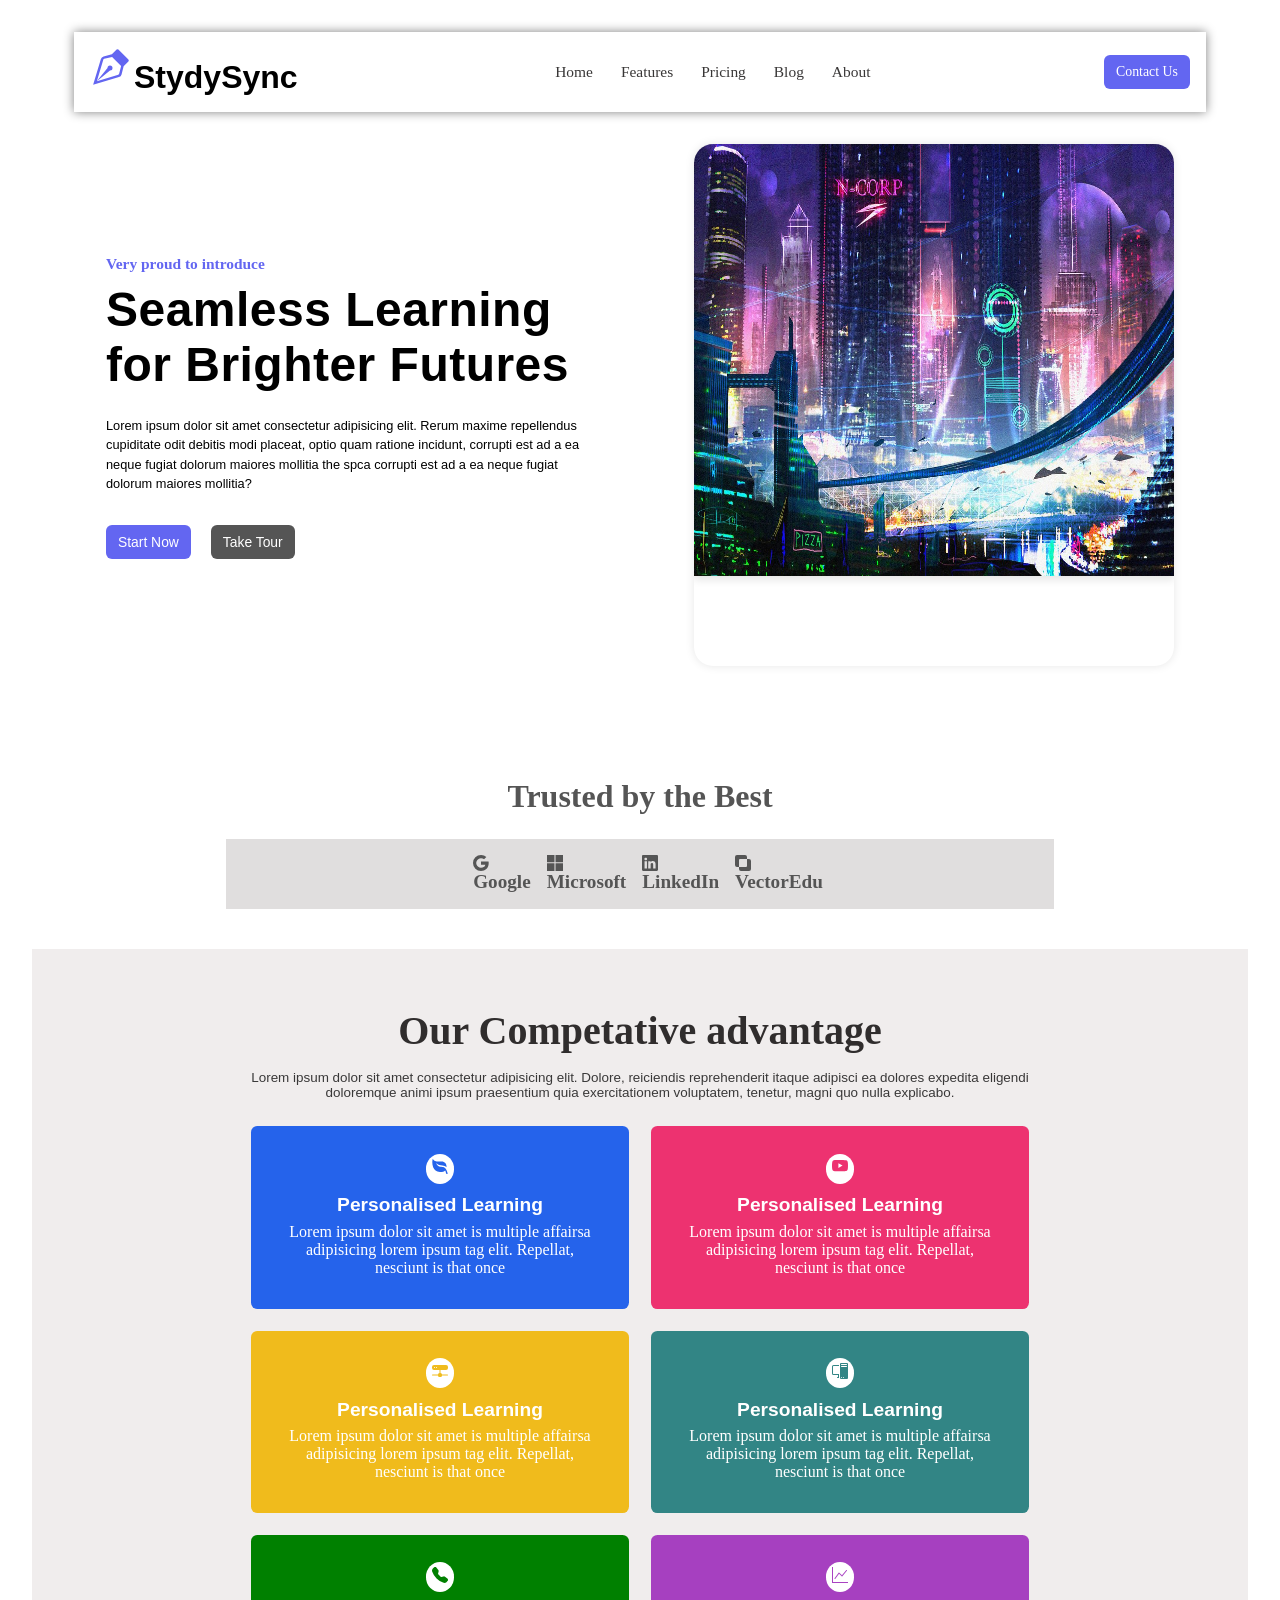
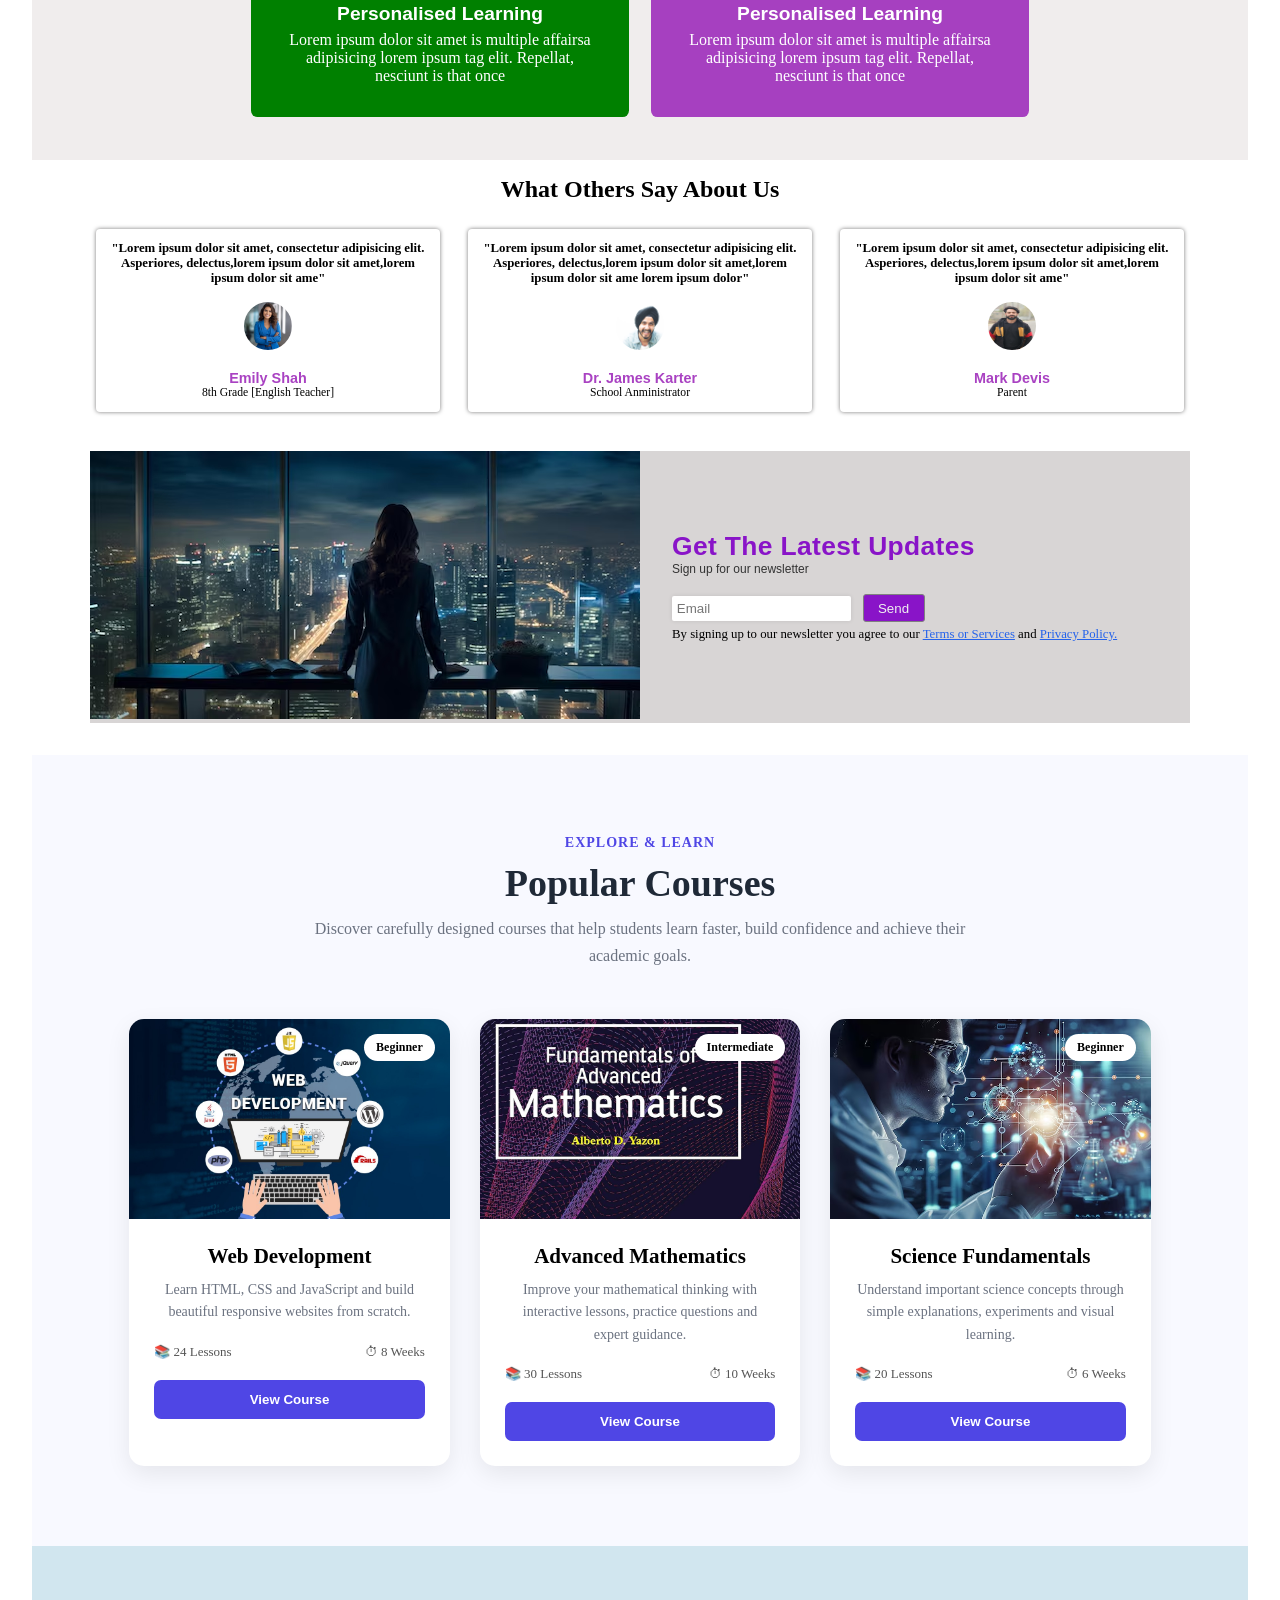
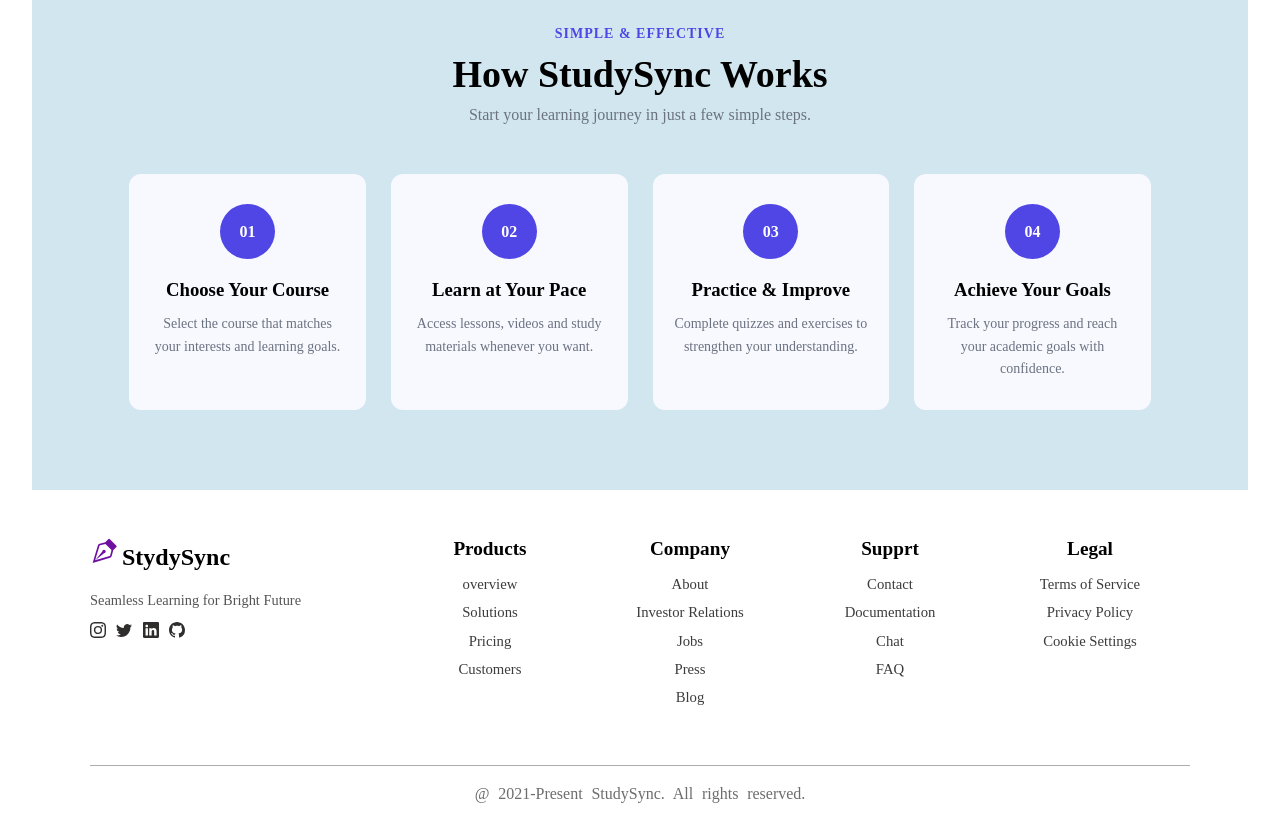
<file: index.html>
<!doctype html>
<html lang="en">
  <head>
    <meta charset="UTF-8" />
    <meta name="viewport" content="width=device-width, initial-scale=1.0" />
    <title>StudySync</title>
    <link rel="stylesheet" href="style.css" />
  </head>
  <body>
    <div class="Whole-project">
      <!-- navbar -->
      <header class="header-content">
        <a href="#">
          <svg
            class="logo-icon"
            xmlns="http://www.w3.org/2000/svg"
            width="40"
            height="40"
            fill="currentColor"
            class="bi bi-vector-pen mt-2"
            viewBox="0 0 16 16">
            <path
              fill-rule="evenodd"
              d="M10.646.646a.5.5 0 0 1 .708 0l4 4a.5.5 0 0 1 0 .708l-1.902 1.902-.829 3.313a1.5 1.5 0 0 1-1.024 1.073L1.254 14.746 4.358 4.4A1.5 1.5 0 0 1 5.43 3.377l3.313-.828zm-1.8 2.908-3.173.793a.5.5 0 0 0-.358.342l-2.57 8.565 8.567-2.57a.5.5 0 0 0 .34-.357l.794-3.174-3.6-3.6z" />
            <path
              fill-rule="evenodd"
              d="M2.832 13.228 8 9a1 1 0 1 0-1-1l-4.228 5.168-.026.086z" />
          </svg>
          <span class="logo-text">StydySync</span>
        </a>
        <nav class="nav">
          <a href="#Home" class="nav-link">Home</a>
          <a href="#Feature" class="nav-link">Features</a>
          <a href="#Pricing" class="nav-link">Pricing</a>
          <a href="#Blog" class="nav-link">Blog</a>
          <a href="#About" class="nav-link">About</a>
        </nav>
        <a href="#Contact" class="contact">Contact Us</a>
        <button type="button" class="menu-btn">
          <svg
            xmlns="http://www.w3.org/2000/svg"
            width="16"
            height="16"
            fill="currentColor"
            class="bi bi-menu-up menu-icon"
            viewBox="0 0 16 16">
            <path
              d="M7.646 15.854a.5.5 0 0 0 .708 0L10.207 14H14a2 2 0 0 0 2-2V3a2 2 0 0 0-2-2H2a2 2 0 0 0-2 2v9a2 2 0 0 0 2 2h3.793zM1 9V6h14v3zm14 1v2a1 1 0 0 1-1 1h-3.793a1 1 0 0 0-.707.293l-1.5 1.5-1.5-1.5A1 1 0 0 0 5.793 13H2a1 1 0 0 1-1-1v-2zm0-5H1V3a1 1 0 0 1 1-1h12a1 1 0 0 1 1 1zM2 11.5a.5.5 0 0 0 .5.5h8a.5.5 0 0 0 0-1h-8a.5.5 0 0 0-.5.5m0-4a.5.5 0 0 0 .5.5h11a.5.5 0 0 0 0-1h-11a.5.5 0 0 0-.5.5m0-4a.5.5 0 0 0 .5.5h6a.5.5 0 0 0 0-1h-6a.5.5 0 0 0-.5.5" />
          </svg>
        </button>
      </header>

      <main class="main-body">
        <!-- hero-section -->
        <div class="container">
          <div class="left-container">
            <p class="small-text">Very proud to introduce</p>
            <h1 class="head-text">Seamless Learning for Brighter Futures</h1>
            <p class="caption">
              Lorem ipsum dolor sit amet consectetur adipisicing elit. Rerum
              maxime repellendus cupiditate odit debitis modi placeat, optio
              quam ratione incidunt, corrupti est ad a ea neque fugiat dolorum
              maiores mollitia the spca corrupti est ad a ea neque fugiat
              dolorum maiores mollitia?
            </p>
            <div class="btn-row">
              <button class="btn">Start Now</button>
              <button class="btn-1">Take Tour</button>
            </div>
          </div>
          <div class="right-container">
            <img class="img1" src="img1.jpg" />
          </div>
        </div>

        <!-- hero end -->
        <div class="hero-end">
          <h1 class="head">Trusted by the Best</h1>
          <div class="trusted-section">
            <div class="trusted-1">
              <svg
                xmlns="http://www.w3.org/2000/svg"
                width="16"
                height="16"
                fill="currentColor"
                class="bi bi-google"
                viewBox="0 0 16 16">
                <path
                  d="M15.545 6.558a9.4 9.4 0 0 1 .139 1.626c0 2.434-.87 4.492-2.384 5.885h.002C11.978 15.292 10.158 16 8 16A8 8 0 1 1 8 0a7.7 7.7 0 0 1 5.352 2.082l-2.284 2.284A4.35 4.35 0 0 0 8 3.166c-2.087 0-3.86 1.408-4.492 3.304a4.8 4.8 0 0 0 0 3.063h.003c.635 1.893 2.405 3.301 4.492 3.301 1.078 0 2.004-.276 2.722-.764h-.003a3.7 3.7 0 0 0 1.599-2.431H8v-3.08z" />
              </svg>
              <h2 class="trusted-text">Google</h2>
            </div>
            <div class="trusted-1">
              <svg
                class="icon"
                xmlns="http://www.w3.org/2000/svg"
                width="16"
                height="16"
                fill="currentColor"
                class="bi bi-microsoft"
                viewBox="0 0 16 16">
                <path
                  d="M7.462 0H0v7.19h7.462zM16 0H8.538v7.19H16zM7.462 8.211H0V16h7.462zm8.538 0H8.538V16H16z" />
              </svg>
              <h2 class="trusted-text">Microsoft</h2>
            </div>
            <div class="trusted-1">
              <svg
                xmlns="http://www.w3.org/2000/svg"
                width="16"
                height="16"
                fill="currentColor"
                class="bi bi-linkedin"
                viewBox="0 0 16 16">
                <path
                  d="M0 1.146C0 .513.526 0 1.175 0h13.65C15.474 0 16 .513 16 1.146v13.708c0 .633-.526 1.146-1.175 1.146H1.175C.526 16 0 15.487 0 14.854zm4.943 12.248V6.169H2.542v7.225zm-1.2-8.212c.837 0 1.358-.554 1.358-1.248-.015-.709-.52-1.248-1.342-1.248S2.4 3.226 2.4 3.934c0 .694.521 1.248 1.327 1.248zm4.908 8.212V9.359c0-.216.016-.432.08-.586.173-.431.568-.878 1.232-.878.869 0 1.216.662 1.216 1.634v3.865h2.401V9.25c0-2.22-1.184-3.252-2.764-3.252-1.274 0-1.845.7-2.165 1.193v.025h-.016l.016-.025V6.169h-2.4c.03.678 0 7.225 0 7.225z" />
              </svg>
              <h2 class="trusted-text">LinkedIn</h2>
            </div>
            <div class="trusted-1">
              <svg
                xmlns="http://www.w3.org/2000/svg"
                width="16"
                height="16"
                fill="currentColor"
                class="bi bi-exclude"
                viewBox="0 0 16 16">
                <path
                  d="M0 2a2 2 0 0 1 2-2h8a2 2 0 0 1 2 2v2h2a2 2 0 0 1 2 2v8a2 2 0 0 1-2 2H6a2 2 0 0 1-2-2v-2H2a2 2 0 0 1-2-2zm12 2H5a1 1 0 0 0-1 1v7h7a1 1 0 0 0 1-1z" />
              </svg>
              <h2 class="trusted-text">VectorEdu</h2>
            </div>
          </div>
        </div>
      </main>

      <!--card section-->
      <div class="card">
        <div class="card-body-1">
          <div class="card-head">
            <h2 class="card-heading">Our Competative advantage</h2>
            <p class="card-caption">
              Lorem ipsum dolor sit amet consectetur adipisicing elit. Dolore,
              reiciendis reprehenderit itaque adipisci ea dolores expedita
              eligendi doloremque animi ipsum praesentium quia exercitationem
              voluptatem, tenetur, magni quo nulla explicabo.
            </p>
          </div>

          <div class="card-body-2">
            <div class="cardss cardss-1">
              <div class="icon-div">
                <svg
                  xmlns="http://www.w3.org/2000/svg"
                  width="16"
                  height="16"
                  fill="currentColor"
                  class="bi bi-leaf-fill card-icon-1"
                  viewBox="0 0 16 16">
                  <path
                    d="M1.4 1.7c.217.289.65.84 1.725 1.274 1.093.44 2.885.774 5.834.528 2.02-.168 3.431.51 4.326 1.556C14.161 6.082 14.5 7.41 14.5 8.5q0 .344-.027.734C13.387 8.252 11.877 7.76 10.39 7.5c-2.016-.288-4.188-.445-5.59-2.045-.142-.162-.402-.102-.379.112.108.985 1.104 1.82 1.844 2.308 2.37 1.566 5.772-.118 7.6 3.071.505.8 1.374 2.7 1.75 4.292.07.298-.066.611-.354.715a.7.7 0 0 1-.161.042 1 1 0 0 1-1.08-.794c-.13-.97-.396-1.913-.868-2.77C12.173 13.386 10.565 14 8 14c-1.854 0-3.32-.544-4.45-1.435-1.124-.887-1.889-2.095-2.39-3.383-1-2.562-1-5.536-.65-7.28L.73.806z" />
                </svg>
              </div>
              <h3 class="cardss-head">Personalised Learning</h3>
              <p class="cardss-caption">
                Lorem ipsum dolor sit amet is multiple affairsa adipisicing
                lorem ipsum tag elit. Repellat, nesciunt is that once
              </p>
            </div>

            <div class="cardss cardss-2">
              <div class="icon-div">
                <svg
                  xmlns="http://www.w3.org/2000/svg"
                  width="16"
                  height="16"
                  fill="currentColor"
                  class="bi bi-youtube card-icon-2"
                  viewBox="0 0 16 16">
                  <path
                    d="M8.051 1.999h.089c.822.003 4.987.033 6.11.335a2.01 2.01 0 0 1 1.415 1.42c.101.38.172.883.22 1.402l.01.104.022.26.008.104c.065.914.073 1.77.074 1.957v.075c-.001.194-.01 1.108-.082 2.06l-.008.105-.009.104c-.05.572-.124 1.14-.235 1.558a2.01 2.01 0 0 1-1.415 1.42c-1.16.312-5.569.334-6.18.335h-.142c-.309 0-1.587-.006-2.927-.052l-.17-.006-.087-.004-.171-.007-.171-.007c-1.11-.049-2.167-.128-2.654-.26a2.01 2.01 0 0 1-1.415-1.419c-.111-.417-.185-.986-.235-1.558L.09 9.82l-.008-.104A31 31 0 0 1 0 7.68v-.123c.002-.215.01-.958.064-1.778l.007-.103.003-.052.008-.104.022-.26.01-.104c.048-.519.119-1.023.22-1.402a2.01 2.01 0 0 1 1.415-1.42c.487-.13 1.544-.21 2.654-.26l.17-.007.172-.006.086-.003.171-.007A100 100 0 0 1 7.858 2zM6.4 5.209v4.818l4.157-2.408z" />
                </svg>
              </div>
              <h3 class="cardss-head">Personalised Learning</h3>
              <p class="cardss-caption">
                Lorem ipsum dolor sit amet is multiple affairsa adipisicing
                lorem ipsum tag elit. Repellat, nesciunt is that once
              </p>
            </div>

            <div class="cardss cardss-3">
              <div class="icon-div">
                <svg
                  xmlns="http://www.w3.org/2000/svg"
                  width="16"
                  height="16"
                  fill="currentColor"
                  class="bi bi-hdd-network-fill card-icon-3"
                  viewBox="0 0 16 16">
                  <path
                    d="M2 2a2 2 0 0 0-2 2v1a2 2 0 0 0 2 2h5.5v3A1.5 1.5 0 0 0 6 11.5H.5a.5.5 0 0 0 0 1H6A1.5 1.5 0 0 0 7.5 14h1a1.5 1.5 0 0 0 1.5-1.5h5.5a.5.5 0 0 0 0-1H10A1.5 1.5 0 0 0 8.5 10V7H14a2 2 0 0 0 2-2V4a2 2 0 0 0-2-2zm.5 3a.5.5 0 1 1 0-1 .5.5 0 0 1 0 1m2 0a.5.5 0 1 1 0-1 .5.5 0 0 1 0 1" />
                </svg>
              </div>
              <h3 class="cardss-head">Personalised Learning</h3>
              <p class="cardss-caption">
                Lorem ipsum dolor sit amet is multiple affairsa adipisicing
                lorem ipsum tag elit. Repellat, nesciunt is that once
              </p>
            </div>

            <div class="cardss cardss-4">
              <div class="icon-div">
                <svg
                  xmlns="http://www.w3.org/2000/svg"
                  width="16"
                  height="16"
                  fill="currentColor"
                  class="bi bi-pc-display card-icon-4"
                  viewBox="0 0 16 16">
                  <path
                    d="M8 1a1 1 0 0 1 1-1h6a1 1 0 0 1 1 1v14a1 1 0 0 1-1 1H9a1 1 0 0 1-1-1zm1 13.5a.5.5 0 1 0 1 0 .5.5 0 0 0-1 0m2 0a.5.5 0 1 0 1 0 .5.5 0 0 0-1 0M9.5 1a.5.5 0 0 0 0 1h5a.5.5 0 0 0 0-1zM9 3.5a.5.5 0 0 0 .5.5h5a.5.5 0 0 0 0-1h-5a.5.5 0 0 0-.5.5M1.5 2A1.5 1.5 0 0 0 0 3.5v7A1.5 1.5 0 0 0 1.5 12H6v2h-.5a.5.5 0 0 0 0 1H7v-4H1.5a.5.5 0 0 1-.5-.5v-7a.5.5 0 0 1 .5-.5H7V2z" />
                </svg>
              </div>
              <h3 class="cardss-head">Personalised Learning</h3>
              <p class="cardss-caption">
                Lorem ipsum dolor sit amet is multiple affairsa adipisicing
                lorem ipsum tag elit. Repellat, nesciunt is that once
              </p>
            </div>

            <div class="cardss cardss-5">
              <div class="icon-div">
                <svg
                  xmlns="http://www.w3.org/2000/svg"
                  width="16"
                  height="16"
                  fill="currentColor"
                  class="bi bi-telephone-fill card-icon-5"
                  viewBox="0 0 16 16">
                  <path
                    fill-rule="evenodd"
                    d="M1.885.511a1.745 1.745 0 0 1 2.61.163L6.29 2.98c.329.423.445.974.315 1.494l-.547 2.19a.68.68 0 0 0 .178.643l2.457 2.457a.68.68 0 0 0 .644.178l2.189-.547a1.75 1.75 0 0 1 1.494.315l2.306 1.794c.829.645.905 1.87.163 2.611l-1.034 1.034c-.74.74-1.846 1.065-2.877.702a18.6 18.6 0 0 1-7.01-4.42 18.6 18.6 0 0 1-4.42-7.009c-.362-1.03-.037-2.137.703-2.877z" />
                </svg>
              </div>
              <h3 class="cardss-head">Personalised Learning</h3>
              <p class="cardss-caption">
                Lorem ipsum dolor sit amet is multiple affairsa adipisicing
                lorem ipsum tag elit. Repellat, nesciunt is that once
              </p>
            </div>

            <div class="cardss cardss-6">
              <div class="icon-div">
                <svg
                  xmlns="http://www.w3.org/2000/svg"
                  width="16"
                  height="16"
                  fill="currentColor"
                  class="bi bi-graph-up card-icon-6"
                  viewBox="0 0 16 16">
                  <path
                    fill-rule="evenodd"
                    d="M0 0h1v15h15v1H0zm14.817 3.113a.5.5 0 0 1 .07.704l-4.5 5.5a.5.5 0 0 1-.74.037L7.06 6.767l-3.656 5.027a.5.5 0 0 1-.808-.588l4-5.5a.5.5 0 0 1 .758-.06l2.609 2.61 4.15-5.073a.5.5 0 0 1 .704-.07" />
                </svg>
              </div>
              <h3 class="cardss-head">Personalised Learning</h3>
              <p class="cardss-caption">
                Lorem ipsum dolor sit amet is multiple affairsa adipisicing
                lorem ipsum tag elit. Repellat, nesciunt is that once
              </p>
            </div>
          </div>
        </div>
      </div>

      <!-- testimonial section -->
      <div class="testimonial-section">
        <h2 class="testimonial-head">What Others Say About Us</h2>
        <div class="testimonials">
          <div class="testimonial">
            <p class="feedback">
              "Lorem ipsum dolor sit amet, consectetur adipisicing elit.
              Asperiores, delectus,lorem ipsum dolor sit amet,lorem ipsum dolor
              sit ame"
            </p>
            <img class="customers" src="face1.avif" />

            <h4 class="names">Emily Shah</h4>
            <p class="passion">8th Grade [English Teacher]</p>
          </div>
          <div class="testimonial">
            <p class="feedback">
              "Lorem ipsum dolor sit amet, consectetur adipisicing elit.
              Asperiores, delectus,lorem ipsum dolor sit amet,lorem ipsum dolor
              sit ame lorem ipsum dolor"
            </p>
            <img class="customers" src="face7.jpg" />

            <h4 class="names">Dr. James Karter</h4>
            <p class="passion">School Anministrator</p>
          </div>
          <div class="testimonial">
            <p class="feedback">
              "Lorem ipsum dolor sit amet, consectetur adipisicing elit.
              Asperiores, delectus,lorem ipsum dolor sit amet,lorem ipsum dolor
              sit ame"
            </p>
            <img class="customers" src="face6.jpg" />

            <h4 class="names">Mark Devis</h4>
            <p class="passion">Parent</p>
          </div>
        </div>
      </div>

      <!-- newsletter section -->
      <div class="newsletter-section">
        <div class="newletter">
          <div style="overflow: hidden">
            <img class="new-img" src="future.avif" />
          </div>

          <form class="form-right">
            <div>
              <p class="form-head">Get The Latest Updates</p>
              <p class="label-head">Sign up for our newsletter</p>
              <br />
              <input type="email" id="email" placeholder="Email" />
              <button class="form-btn">Send</button>
              <p class="footer-new">
                By signing up to our newsletter you agree to our
                <a class="terms">Terms or Services</a> and
                <a class="terms">Privacy Policy.</a>
              </p>
            </div>
          </form>
        </div>
      </div>

      <!-- popular courses section -->
      <section class="courses-section">
        <div class="courses-heading">
          <p class="section-tag">Explore & Learn</p>
          <h2>Popular Courses</h2>
          <p>
            Discover carefully designed courses that help students learn faster,
            build confidence and achieve their academic goals.
          </p>
        </div>

        <div class="courses-container">
          <div class="course-card">
            <div class="course-image">
              <img src="couse1.jpeg" alt="Web Development Course" />
              <span class="course-level">Beginner</span>
            </div>

            <div class="course-content">
              <h3>Web Development</h3>
              <p>
                Learn HTML, CSS and JavaScript and build beautiful responsive
                websites from scratch.
              </p>

              <div class="course-info">
                <span>📚 24 Lessons</span>
                <span>⏱ 8 Weeks</span>
              </div>

              <button class="course-btn">View Course</button>
            </div>
          </div>

          <div class="course-card">
            <div class="course-image">
              <img src="course2.jpg" alt="Mathematics Course" />
              <span class="course-level">Intermediate</span>
            </div>

            <div class="course-content">
              <h3>Advanced Mathematics</h3>
              <p>
                Improve your mathematical thinking with interactive lessons,
                practice questions and expert guidance.
              </p>

              <div class="course-info">
                <span>📚 30 Lessons</span>
                <span>⏱ 10 Weeks</span>
              </div>

              <button class="course-btn">View Course</button>
            </div>
          </div>

          <div class="course-card">
            <div class="course-image">
              <img src="course3.avif" alt="Science Course" />
              <span class="course-level">Beginner</span>
            </div>

            <div class="course-content">
              <h3>Science Fundamentals</h3>
              <p>
                Understand important science concepts through simple
                explanations, experiments and visual learning.
              </p>

              <div class="course-info">
                <span>📚 20 Lessons</span>
                <span>⏱ 6 Weeks</span>
              </div>

              <button class="course-btn">View Course</button>
            </div>
          </div>
        </div>
      </section>

      <!-- how it works section -->
      <section class="works-section">
        <div class="works-heading">
          <p class="section-tag">Simple & Effective</p>
          <h2>How StudySync Works</h2>
          <p>Start your learning journey in just a few simple steps.</p>
        </div>

        <div class="works-container">
          <div class="work-box">
            <div class="work-number">01</div>
            <h3>Choose Your Course</h3>
            <p>
              Select the course that matches your interests and learning goals.
            </p>
          </div>

          <div class="work-box">
            <div class="work-number">02</div>
            <h3>Learn at Your Pace</h3>
            <p>Access lessons, videos and study materials whenever you want.</p>
          </div>

          <div class="work-box">
            <div class="work-number">03</div>
            <h3>Practice & Improve</h3>
            <p>
              Complete quizzes and exercises to strengthen your understanding.
            </p>
          </div>

          <div class="work-box">
            <div class="work-number">04</div>
            <h3>Achieve Your Goals</h3>
            <p>
              Track your progress and reach your academic goals with confidence.
            </p>
          </div>
        </div>
      </section>

      <!-- footer-section -->
      <div class="footer-section">
        <div class="anchor-footer">
          <a href="#">
            <svg
              class="footer-icon"
              xmlns="http://www.w3.org/2000/svg"
              width="28"
              height="27"
              fill="currentColor"
              class="bi bi-vector-pen mt-4"
              viewBox="0 0 16 16">
              <path
                fill-rule="evenodd"
                d="M10.646.646a.5.5 0 0 1 .708 0l4 4a.5.5 0 0 1 0 .708l-1.902 1.902-.829 3.313a1.5 1.5 0 0 1-1.024 1.073L1.254 14.746 4.358 4.4A1.5 1.5 0 0 1 5.43 3.377l3.313-.828zm-1.8 2.908-3.173.793a.5.5 0 0 0-.358.342l-2.57 8.565 8.567-2.57a.5.5 0 0 0 .34-.357l.794-3.174-3.6-3.6z" />
              <path
                fill-rule="evenodd"
                d="M2.832 13.228 8 9a1 1 0 1 0-1-1l-4.228 5.168-.026.086z" />
            </svg>
            <span class="footer-text">StydySync</span>
          </a>
          <p class="footer-caption">Seamless Learning for Bright Future</p>
          <div class="add-icon">
            <svg
              xmlns="http://www.w3.org/2000/svg"
              width="16"
              height="16"
              fill="currentColor"
              class="bi bi-instagram icon-margin"
              viewBox="0 0 16 16">
              <path
                d="M8 0C5.829 0 5.556.01 4.703.048 3.85.088 3.269.222 2.76.42a3.9 3.9 0 0 0-1.417.923A3.9 3.9 0 0 0 .42 2.76C.222 3.268.087 3.85.048 4.7.01 5.555 0 5.827 0 8.001c0 2.172.01 2.444.048 3.297.04.852.174 1.433.372 1.942.205.526.478.972.923 1.417.444.445.89.719 1.416.923.51.198 1.09.333 1.942.372C5.555 15.99 5.827 16 8 16s2.444-.01 3.298-.048c.851-.04 1.434-.174 1.943-.372a3.9 3.9 0 0 0 1.416-.923c.445-.445.718-.891.923-1.417.197-.509.332-1.09.372-1.942C15.99 10.445 16 10.173 16 8s-.01-2.445-.048-3.299c-.04-.851-.175-1.433-.372-1.941a3.9 3.9 0 0 0-.923-1.417A3.9 3.9 0 0 0 13.24.42c-.51-.198-1.092-.333-1.943-.372C10.443.01 10.172 0 7.998 0zm-.717 1.442h.718c2.136 0 2.389.007 3.232.046.78.035 1.204.166 1.486.275.373.145.64.319.92.599s.453.546.598.92c.11.281.24.705.275 1.485.039.843.047 1.096.047 3.231s-.008 2.389-.047 3.232c-.035.78-.166 1.203-.275 1.485a2.5 2.5 0 0 1-.599.919c-.28.28-.546.453-.92.598-.28.11-.704.24-1.485.276-.843.038-1.096.047-3.232.047s-2.39-.009-3.233-.047c-.78-.036-1.203-.166-1.485-.276a2.5 2.5 0 0 1-.92-.598 2.5 2.5 0 0 1-.6-.92c-.109-.281-.24-.705-.275-1.485-.038-.843-.046-1.096-.046-3.233s.008-2.388.046-3.231c.036-.78.166-1.204.276-1.486.145-.373.319-.64.599-.92s.546-.453.92-.598c.282-.11.705-.24 1.485-.276.738-.034 1.024-.044 2.515-.045zm4.988 1.328a.96.96 0 1 0 0 1.92.96.96 0 0 0 0-1.92m-4.27 1.122a4.109 4.109 0 1 0 0 8.217 4.109 4.109 0 0 0 0-8.217m0 1.441a2.667 2.667 0 1 1 0 5.334 2.667 2.667 0 0 1 0-5.334" />
            </svg>
            <svg
              xmlns="http://www.w3.org/2000/svg"
              width="16"
              height="16"
              fill="currentColor"
              class="bi bi-twitter icon-margin"
              viewBox="0 0 16 16">
              <path
                d="M5.026 15c6.038 0 9.341-5.003 9.341-9.334q.002-.211-.006-.422A6.7 6.7 0 0 0 16 3.542a6.7 6.7 0 0 1-1.889.518 3.3 3.3 0 0 0 1.447-1.817 6.5 6.5 0 0 1-2.087.793A3.286 3.286 0 0 0 7.875 6.03a9.32 9.32 0 0 1-6.767-3.429 3.29 3.29 0 0 0 1.018 4.382A3.3 3.3 0 0 1 .64 6.575v.045a3.29 3.29 0 0 0 2.632 3.218 3.2 3.2 0 0 1-.865.115 3 3 0 0 1-.614-.057 3.28 3.28 0 0 0 3.067 2.277A6.6 6.6 0 0 1 .78 13.58a6 6 0 0 1-.78-.045A9.34 9.34 0 0 0 5.026 15" />
            </svg>
            <svg
              xmlns="http://www.w3.org/2000/svg"
              width="16"
              height="16"
              fill="currentColor"
              class="bi bi-linkedin icon-margin"
              viewBox="0 0 16 16">
              <path
                d="M0 1.146C0 .513.526 0 1.175 0h13.65C15.474 0 16 .513 16 1.146v13.708c0 .633-.526 1.146-1.175 1.146H1.175C.526 16 0 15.487 0 14.854zm4.943 12.248V6.169H2.542v7.225zm-1.2-8.212c.837 0 1.358-.554 1.358-1.248-.015-.709-.52-1.248-1.342-1.248S2.4 3.226 2.4 3.934c0 .694.521 1.248 1.327 1.248zm4.908 8.212V9.359c0-.216.016-.432.08-.586.173-.431.568-.878 1.232-.878.869 0 1.216.662 1.216 1.634v3.865h2.401V9.25c0-2.22-1.184-3.252-2.764-3.252-1.274 0-1.845.7-2.165 1.193v.025h-.016l.016-.025V6.169h-2.4c.03.678 0 7.225 0 7.225z" />
            </svg>
            <svg
              xmlns="http://www.w3.org/2000/svg"
              width="16"
              height="16"
              fill="currentColor"
              class="bi bi-github icon-margin"
              viewBox="0 0 16 16">
              <path
                d="M8 0C3.58 0 0 3.58 0 8c0 3.54 2.29 6.53 5.47 7.59.4.07.55-.17.55-.38 0-.19-.01-.82-.01-1.49-2.01.37-2.53-.49-2.69-.94-.09-.23-.48-.94-.82-1.13-.28-.15-.68-.52-.01-.53.63-.01 1.08.58 1.23.82.72 1.21 1.87.87 2.33.66.07-.52.28-.87.51-1.07-1.78-.2-3.64-.89-3.64-3.95 0-.87.31-1.59.82-2.15-.08-.2-.36-1.02.08-2.12 0 0 .67-.21 2.2.82.64-.18 1.32-.27 2-.27s1.36.09 2 .27c1.53-1.04 2.2-.82 2.2-.82.44 1.1.16 1.92.08 2.12.51.56.82 1.27.82 2.15 0 3.07-1.87 3.75-3.65 3.95.29.25.54.73.54 1.48 0 1.07-.01 1.93-.01 2.2 0 .21.15.46.55.38A8.01 8.01 0 0 0 16 8c0-4.42-3.58-8-8-8" />
            </svg>
          </div>
        </div>
        <div>
          <h3 class="footer-end-head">Products</h3>
          <ul>
            <a href="#">
              <li class="footer-li">overview</li>
            </a>
            <a href="#"><li class="footer-li">Solutions</li></a>
            <a href="#"><li class="footer-li">Pricing</li></a>
            <a href="#"><li class="footer-li">Customers</li></a>
          </ul>
        </div>
        <div>
          <h3 class="footer-end-head">Company</h3>
          <ul>
            <a href="#">
              <li class="footer-li">About</li>
            </a>
            <a href="#"><li class="footer-li">Investor Relations</li></a>
            <a href="#"><li class="footer-li">Jobs</li></a>
            <a href="#"><li class="footer-li">Press</li></a>
            <a href="#"><li class="footer-li">Blog</li></a>
          </ul>
        </div>
        <div>
          <h3 class="footer-end-head">Supprt</h3>
          <ul>
            <a href="#">
              <li class="footer-li">Contact</li>
            </a>
            <a href="#"><li class="footer-li">Documentation</li></a>
            <a href="#"><li class="footer-li">Chat</li></a>
            <a href="#"><li class="footer-li">FAQ</li></a>
          </ul>
        </div>
        <div>
          <h3 class="footer-end-head">Legal</h3>
          <ul>
            <a href="#">
              <li class="footer-li">Terms of Service</li>
            </a>
            <a href="#"><li class="footer-li">Privacy Policy</li></a>
            <a href="#"><li class="footer-li">Cookie Settings</li></a>
          </ul>
        </div>
      </div>
      <div class="footer-para">
        <p>@ 2021-Present StudySync. All rights reserved.</p>
      </div>
    </div>
  </body>
</html>
</file>
<file: style.css>
:root {
  --primary-color: #6366f1;
  --accent-color: #3f83f8;
  --text-color: #333333;
  --link-color: #2563eb;
  --background-color: #ffffff;
  --light-gray: #f0f0f0;
  --gray: #808080;
  --dark-gray: #555;
}
* {
  margin: 0;
  padding: 0;
  /* font-family: sans-serif; */
  text-decoration: none;
}
body {
  height: 100vh;
  text-align: center;
  background-color: var(--background-color);
  padding: 2rem;
}
.header-content {
  display: flex;
  max-width: 1100px;
  margin: 0 auto;
  justify-content: space-between;
  align-items: center;
  padding: 1rem;
  box-shadow: 0px 0px 10px gray;
}
/* .logo-icon {
  margin-top: 0.8rem;
} */
.logo-text {
  font-size: 2rem;
  font-weight: 800;
  color: black;
  font-family: sans-serif;
  /* margin-bottom: 10px; */
}
.nav {
  display: none;
}

.nav .nav-link {
  margin-left: 1.5rem;
  color: #393737;
  font-size: 0.965rem;
  font-weight: 400;
  transform: color 0.15;
}
.nav-link:hover {
  color: var(--link-color);
}
.logo-icon {
  color: var(--primary-color);
}

.contact {
  display: none;
  color: white;
  background-color: var(--primary-color);
  padding: 0.55rem 0.75rem;
  color: var(--background-color);
  border-radius: 0.375rem;
  font-size: 0.867rem;
  border: none;
  transform: all 0.1s;
}
.menu-btn {
  display: none;
  border-radius: 0.375rem;
  font-size: 0.867rem;
  border: none;
  padding: 0.55rem 0.75rem;
}
.menu-icon {
  height: 1.5rem;
  width: 1.5rem;
}
.contact:hover {
  background-color: #5254f8;
}
@media screen and (min-width: 768px) {
  .contact {
    display: block;
  }
  .nav {
    display: block;
  }
}
@media screen and (max-width: 768px) {
  .menu-btn {
    display: block;
  }
}
.img1 {
  width: 30rem;
  height: 27rem;
  /* border-radius: 1.2rem; */
  /* margin-top: 2rem; */
  /* overflow: hidden; */
  box-shadow: 0px 4px 8px rgba(0, 0, 0, 0.1);
}
.main-body {
  max-width: 1100px;
  margin: 0 auto;
}

.container {
  display: flex;
  /* flex-direction: column; */
  justify-content: space-between;
  gap: 1.5rem;
  /* align-items: center; */
  /* padding: 1rem; */
}

.left-container {
  text-align: left;
  animation: slidefromleft 1s ease forwards;
  opacity: 0;
}
@keyframes slidefromleft {
  0% {
    opacity: 0;
    transform: translateX(-100%);
  }
  100% {
    opacity: 1;
    transform: translateX(0);
  }
}

.small-text {
  color: var(--primary-color);
  font-size: 0.965rem;
  font-weight: bold;
  margin-top: 1.2rem;
}
.head-text {
  color: black;
  font-size: 3rem;
  font-weight: bold;
  font-family: Arial, Helvetica, sans-serif;
  margin-top: 0.6rem;
  margin-bottom: 1.5rem;
  max-width: 500px;
  letter-spacing: 0.03rem;
}
.caption {
  max-width: 500px;
  font-family: sans-serif;
  font-size: 0.8rem;
  line-height: 1.2rem;
}
.btn-row {
  margin-top: 2rem;
}
.btn {
  background-color: var(--primary-color);
  padding: 0.55rem 0.75rem;
  color: var(--background-color);
  border-radius: 0.375rem;
  font-size: 0.867rem;
  border: none;
  margin-right: 1rem;
  transform: all 0.1s;
}
.btn-1 {
  background-color: var(--dark-gray);
  padding: 0.55rem 0.75rem;
  color: var(--background-color);
  border-radius: 0.375rem;
  font-size: 0.867rem;
  border: none;
  /* margin-right: 1rem; */
  transform: all 0.1s;
}
.btn:hover {
  background-color: #5254f8;
}
.btn-1:hover {
  background-color: rgb(49, 51, 51);
}
.right-container {
  overflow: hidden;
  box-shadow: 0px 0px 10px rgba(0, 0, 0, 0.1);
  height: 58vh;
  border-radius: 1.2rem;
  margin-top: 1rem;
}
@media screen and (min-width: 768px) {
  .container {
    display: flex;
    justify-content: space-between;
    align-items: center;
    padding: 1rem;
  }
}

.hero-end {
  margin-top: 6rem;
  /* width: 50%; */
  text-align: center;
  /* font-family: Arial, Helvetica, sans-serif; */
  animation: slidefromleft 1s ease forwards;
}
.head {
  color: var(--dark-gray);
  margin-bottom: 1.5rem;
}
.trusted-section {
  display: flex;
  justify-content: center;
  background-color: rgb(224, 222, 222);
  padding: 1rem;
  margin-left: 8.5rem;
  margin-right: 8.5rem;
}
.trusted-1 {
  display: flex;
  flex-direction: column;
  color: var(--dark-gray);
  margin-left: 1rem;
  font-size: 0.8rem;
}
.icon {
  margin-right: 1rem;
}
@media screen and (max-width: 768px) {
  .left-container {
    text-align: center;
    padding: 2rem;
  }
  .container {
    flex-direction: column;
  }
  .trusted-section {
    display: grid;
    grid-template-columns: repeat(2, 1fr);
    margin: 0 auto;
    padding: 0 auto;
  }
  .hero-end {
    margin-top: 1rem;
    /* margin-bottom: 1rem; */
  }
  .head {
    margin-bottom: auto;
  }
}
.card {
  background-color: rgba(240, 237, 237, 0.962);
  margin: 2.5rem 0 1rem 0;
  padding: 0;
}
.card-body-1 {
  max-width: 800px;
  margin: 0 auto;
  padding: 0 auto;
}
.card-head {
  padding-top: 3.6rem;
}
.card-heading {
  /* font-family: sans-serif; */
  font-size: 2.5rem;
  font-weight: 700;
  color: #302d2d;
  margin-bottom: 1rem;
}
.card-caption {
  text-align: center;
  font: 0.84em sans-serif;
  color: #393838;
  margin-bottom: 1rem;
}
.card-body-2 {
  display: grid;
  grid-template-columns: repeat(2, 1fr);
  grid-template-rows: repeat(3, 1fr);
  padding-bottom: 2rem;
}
.cardss {
  padding: 2rem;
  margin: 0.68rem;
  border: none;
  border-radius: 0.4rem;
  color: var(--background-color);
}
.cardss:hover {
  transform: scale(1.05);
}
.cardss-1 {
  background-color: var(--link-color);
}
.card-icon-1 {
  /* background-color: var(--link-color); */
  color: var(--link-color);
}
.icon-div {
  display: inline;
  background-color: white;
  border: none;
  border-radius: 50%;
  padding: 0.4rem;
  margin-bottom: 1rem;
}
.cardss-head {
  margin-top: 1rem;
  margin-bottom: 0.4rem;
  font-family: Arial, Helvetica, sans-serif;
  font-size: 1.2rem;
}
.cardss-2 {
  background-color: rgb(237, 50, 112);
}
.cardss-3 {
  background-color: rgb(240, 187, 28);
}
.cardss-4 {
  background-color: rgb(50, 133, 133);
}
.cardss-5 {
  background-color: green;
}
.cardss-6 {
  background-color: rgba(156, 38, 185, 0.871);
}
.card-icon-2 {
  color: rgb(237, 50, 112);
}
.card-icon-3 {
  color: rgb(240, 187, 28);
}
.card-icon-4 {
  color: rgb(50, 133, 133);
}
.card-icon-5 {
  color: green;
}
.card-icon-6 {
  color: rgba(156, 38, 185, 0.871);
}
@media screen and (max-width: 768px) {
  .card-body-2 {
    grid-template-columns: repeat(1, 1fr);
  }
}
.testimonial-section {
  max-width: 1100px;
  margin: 1rem auto 2rem auto;
  padding: 0 auto;
  background-color: var(--background-color);

  /* display: grid;
  grid-template-columns: repeat(3, 1fr); */
}
.testimonial-head {
  margin-top: 1rem;
}
.testimonial {
  margin-top: 1rem;
  /* border: 0.5px solid rgb(152, 150, 150); */
  border: none;
  padding: 0.8rem;
  margin: 0.4rem;
  border-radius: 4px;
  box-shadow: 0 0 4px rgb(122, 121, 121);
}

.testimonials {
  display: grid;
  grid-template-columns: repeat(3, 1fr);
  margin-top: 1.2rem;
  gap: 1rem;
}
.testimonial:hover {
  box-shadow: 0 0 10px rgb(187, 105, 187);
  border: 0.8px solid grey;
  transition: transform 0.3s ease;
  transform: scale(1.007);
}
.feedback {
  font-size: 0.8rem;
  font-weight: 700;
  /* margin-bottom: 0.67rem; */
}
.customers {
  border-radius: 50%;
  width: 3rem;
  height: 3rem;
  margin-top: 1rem;
  margin-bottom: 1rem;
}
.names {
  color: rgba(156, 38, 185, 0.871);
  font-family: Arial, Helvetica, sans-serif;
  font-size: 0.9rem;
}
.passion {
  font-size: 0.73rem;
}
.newsletter-section {
  max-width: 1100px;
  margin: 2rem auto 2rem auto;
  padding: 0 auto;

  background-color: rgb(216, 213, 213);
}
.newletter {
  /* height: 20rem; */
  display: grid;
  grid-template-columns: 1fr 1fr;
}
.new-img {
  object-fit: cover;
}
.form-right {
  text-align: left;
  padding: 2rem;
  display: flex;
  align-items: center;
  /* justify-content: center;  */
}
.form-head {
  color: rgb(137, 20, 200);
  font-family: Arial, Helvetica, sans-serif;
  font-size: 1.65rem;
  font-weight: bolder;
  letter-spacing: 0.023rem;

  /* letter-spacing: 0.04rem; */
}
.label-head {
  color: #333333;
  font-family: Arial, Helvetica, sans-serif;
  font-size: 0.75rem;
  margin-bottom: 0.0123rem;
}
.form-btn {
  background-color: rgb(137, 20, 200);
  padding: 0.34rem 0.9rem;
  border: 0.4px solid gray;
  border-radius: 3px;
  color: var(--light-gray);
  margin-left: 0.5rem;
}
.form-btn:hover {
  background-color: rgb(111, 15, 162);
}
input {
  padding: 0.3rem;
  box-shadow: 0 0 4px 0 rgba(0, 0, 0, 0.1);
  border: none;
  border-radius: 2px;
}
.footer-new {
  font-size: 0.8rem;
  margin-top: 0.3rem;
}
.terms {
  color: var(--link-color);
  text-decoration: underline;
}
@media screen and (max-width: 768px) {
  .newletter {
    display: grid;
    grid-template-columns: 1fr;
  }
  .form-right {
    /* text-align: center; */
    padding: auto;
    display: flex;
    align-items: center;
  }
}
.footer-section {
  max-width: 1100px;
  margin: 03rem auto;
  padding: auto;
  display: grid;
  grid-template-columns: 1.5fr 1fr 1fr 1fr 1fr;
}
.footer-icon {
  color: rgb(111, 15, 162);
}
.anchor-footer {
  margin-bottom: 2rem;
  text-align: left;
}
.footer-text {
  font-size: 1.5rem;
  color: #000;
  font-weight: bold;
}
.footer-caption {
  padding-top: 1.3rem;
  padding-bottom: 0.8rem;
  color: var(--dark-gray);
  font-size: 0.9rem;
}
.add-icon {
  color: #302d2d;
}
.icon-margin {
  margin-right: 0.4rem;
}
ul {
  list-style-type: none;
}
.footer-li {
  margin-bottom: 0.7rem;
  font-size: 0.92rem;
  color: rgb(61, 60, 60);
}
.footer-end-head {
  margin-bottom: 1rem;
  /* font-family: Arial, Helvetica, sans-serif; */
  font-weight: bold;
  font-size: 1.2rem;
}
.footer-li:hover {
  color: var(--link-color);
}
.footer-para {
  max-width: 1100px;
  margin: 0 auto;
  padding: 0 auto;
  border-top: 0.5px solid rgb(174, 171, 171);
}
.footer-para p {
  font-size: 1rem;
  color: #6e6c6c;
  margin-top: 1.2rem;
  word-spacing: 0.3rem;
  padding-bottom: 2rem;
}

.section-tag {
  color: #4f46e5;
  font-size: 14px;
  font-weight: 700;
  text-transform: uppercase;
  letter-spacing: 1px;
  margin-bottom: 8px;
}
.works-section {
  padding: 80px 8%;
  background: rgb(209, 230, 239);
}

.works-heading {
  text-align: center;
  margin-bottom: 50px;
}

.works-heading h2 {
  font-size: 38px;
  margin: 10px 0;
}

.works-heading p:last-child {
  color: #6b7280;
}

.works-container {
  display: grid;
  grid-template-columns: repeat(4, 1fr);
  gap: 25px;
}

.work-box {
  text-align: center;
  padding: 30px 20px;
  border-radius: 12px;
  background: #f8f9ff;
  transition: 0.3s;
}

.work-box:hover {
  transform: translateY(-6px);
}

.work-number {
  width: 55px;
  height: 55px;
  display: flex;
  align-items: center;
  justify-content: center;
  margin: 0 auto 20px;
  border-radius: 50%;
  background: #4f46e5;
  color: white;
  font-weight: bold;
}

.work-box h3 {
  margin-bottom: 12px;
}

.work-box p {
  color: #6b7280;
  font-size: 14px;
  line-height: 1.6;
}

.courses-section {
  padding: 80px 8%;
  background: #f8f9ff;
}

.courses-heading {
  text-align: center;
  max-width: 700px;
  margin: 0 auto 50px;
}

.courses-heading h2 {
  font-size: 38px;
  margin: 10px 0;
  color: #1f2937;
}

.courses-heading p:last-child {
  color: #6b7280;
  line-height: 1.7;
}

.courses-container {
  display: grid;
  grid-template-columns: repeat(3, 1fr);
  gap: 30px;
}

.course-card {
  background: white;
  border-radius: 15px;
  overflow: hidden;
  box-shadow: 0 8px 25px rgba(0, 0, 0, 0.08);
  transition: 0.3s ease;
}

.course-card:hover {
  transform: translateY(-8px);
  box-shadow: 0 15px 35px rgba(0, 0, 0, 0.13);
}

.course-image {
  height: 200px;
  position: relative;
  overflow: hidden;
}

.course-image img {
  width: 100%;
  height: 100%;
  object-fit: cover;
  transition: 0.4s ease;
}

.course-card:hover .course-image img {
  transform: scale(1.08);
}

.course-level {
  position: absolute;
  top: 15px;
  right: 15px;
  background: white;
  padding: 6px 12px;
  border-radius: 20px;
  font-size: 12px;
  font-weight: 600;
}

.course-content {
  padding: 25px;
}

.course-content h3 {
  margin-bottom: 10px;
  font-size: 21px;
}

.course-content p {
  color: #6b7280;
  line-height: 1.6;
  font-size: 14px;
}

.course-info {
  display: flex;
  justify-content: space-between;
  margin: 20px 0;
  font-size: 13px;
  color: #555;
}

.course-btn {
  width: 100%;
  padding: 12px;
  border: none;
  border-radius: 7px;
  background: #4f46e5;
  color: white;
  cursor: pointer;
  font-weight: 600;
  transition: 0.3s;
}

.course-btn:hover {
  background: #3730a3;
}
</file>
